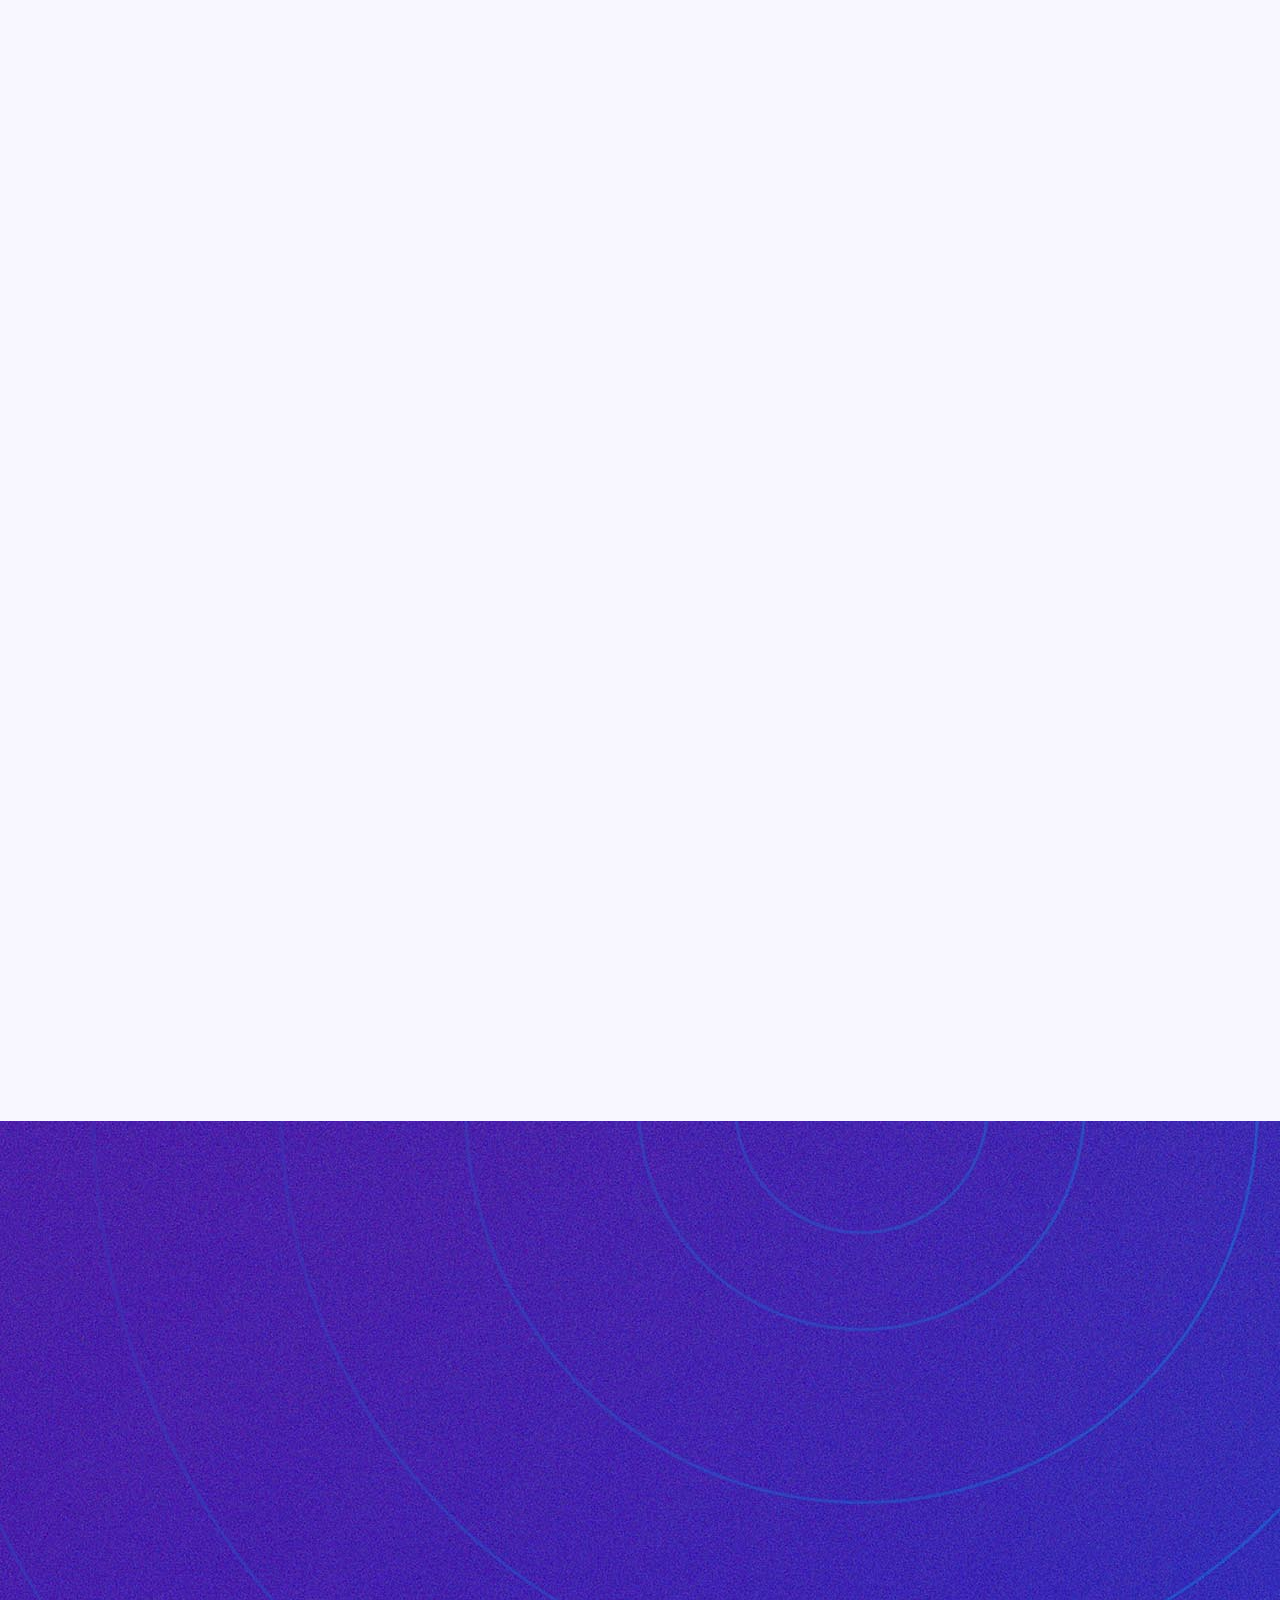
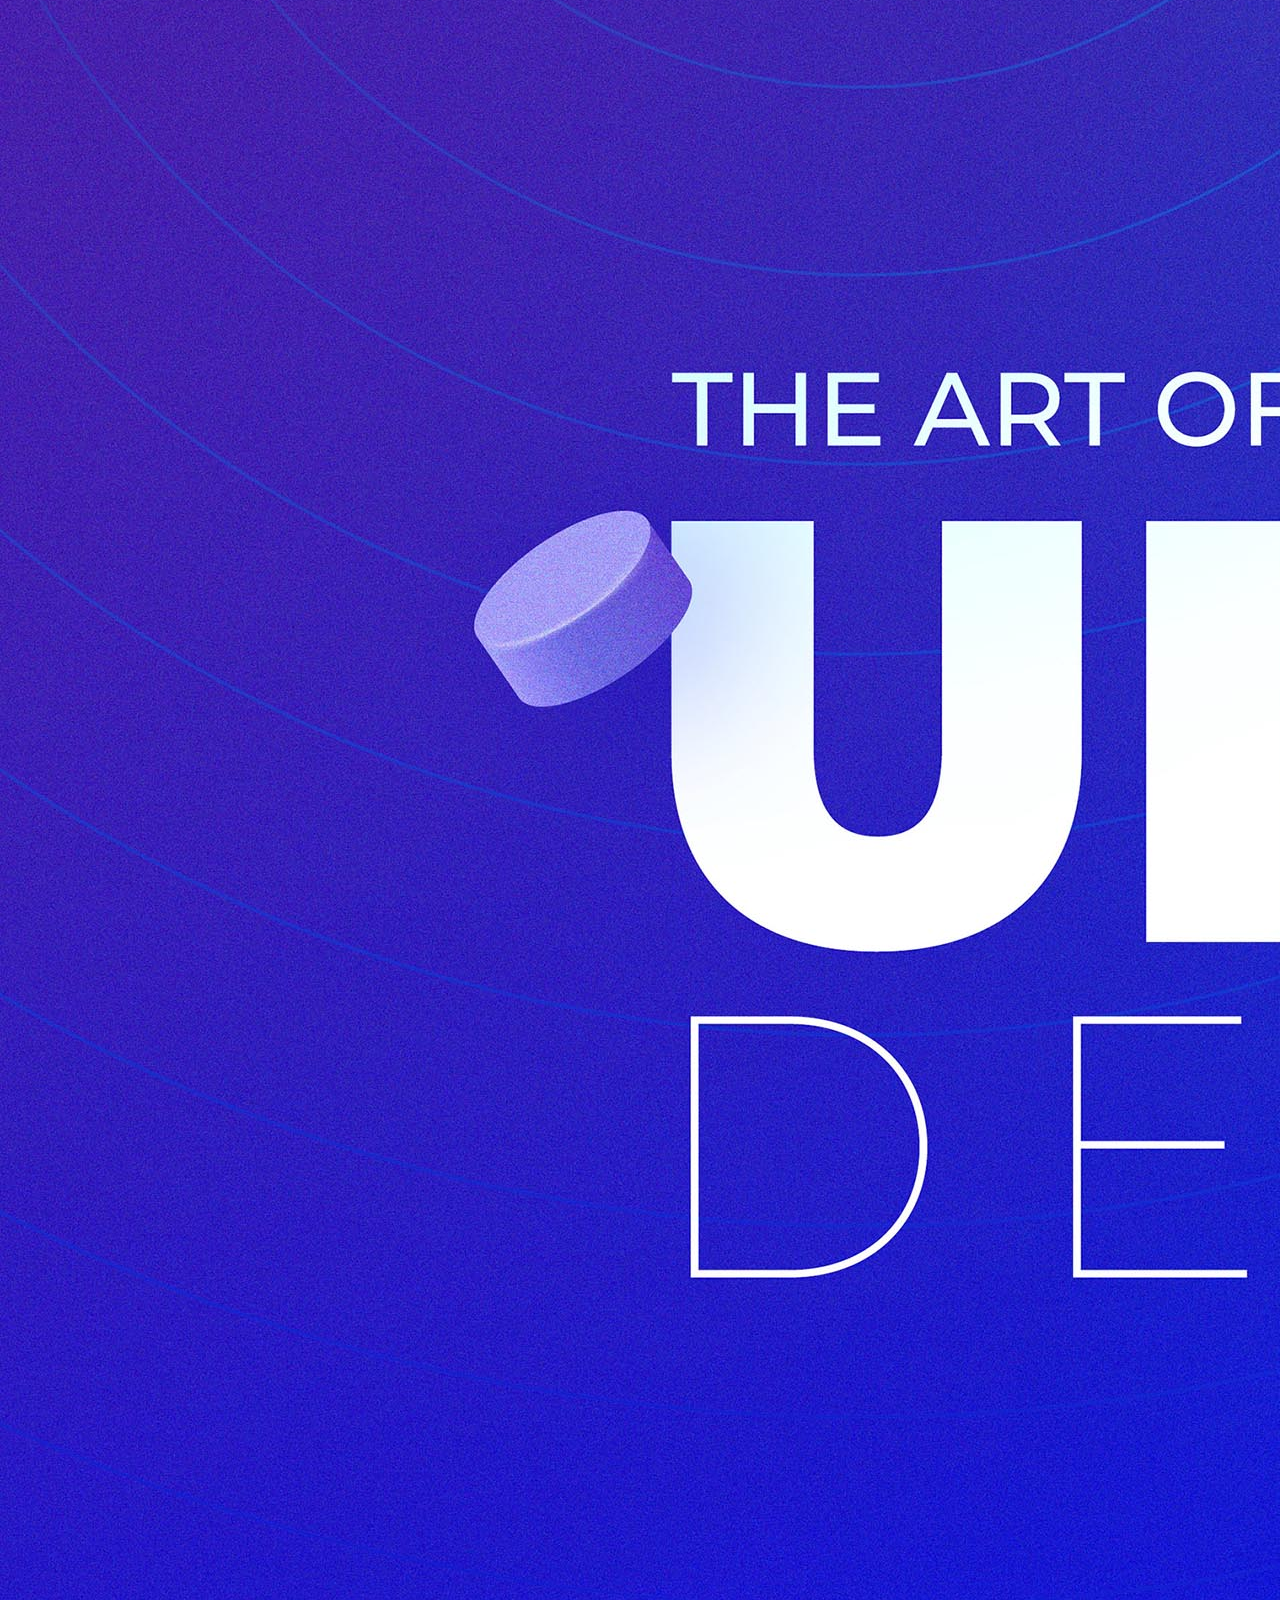
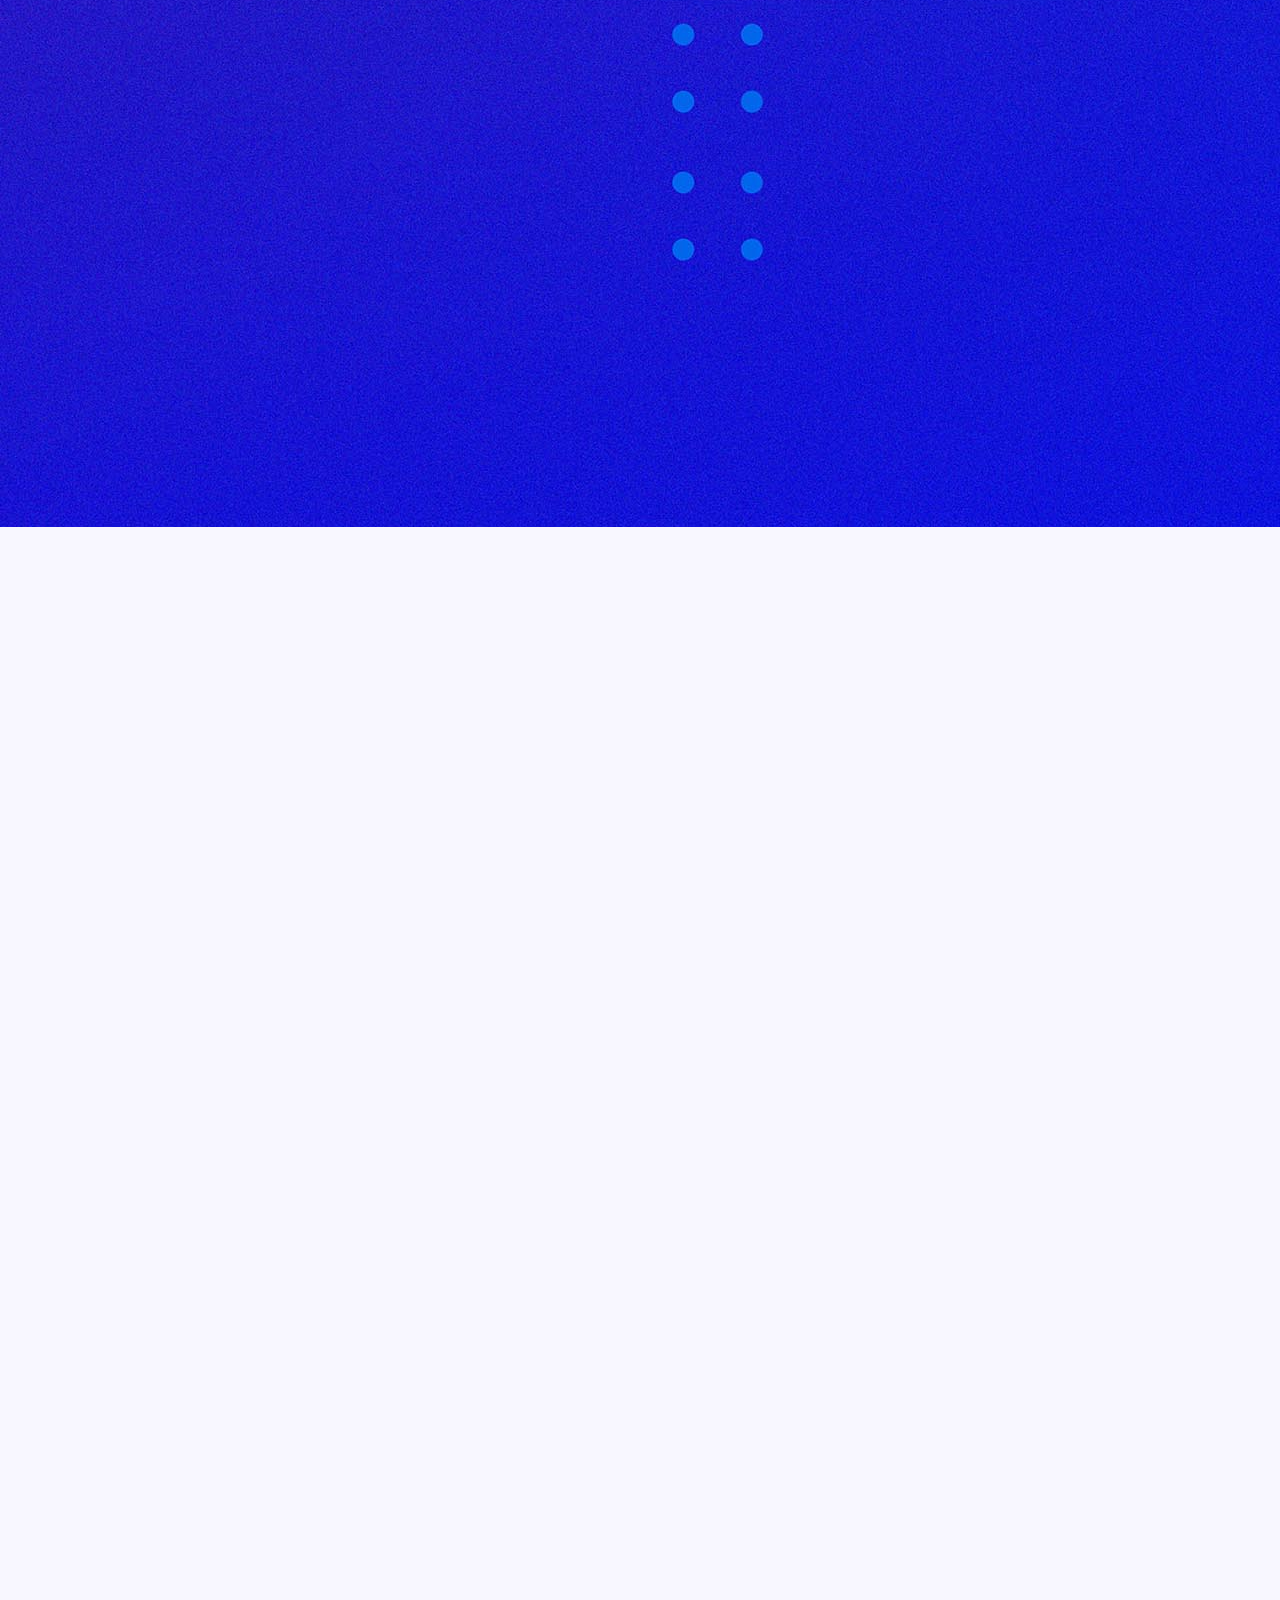
<file: index.html>
<!DOCTYPE html>
<html lang="ar" dir="rtl">
<head>
  <meta charset="UTF-8" />
  <meta name="viewport" content="width=device-width, initial-scale=1.0" />
  <title>TechLearn — تعلم التقنية بأسلوبك</title>
  <link rel="stylesheet" href="style.css" />
</head>
<body>

  <!-- Floating CSS shapes -->
  <div class="shape shape-1"></div>
  <div class="shape shape-2"></div>
  <div class="shape shape-3"></div>

  <!-- ===== NAVBAR ===== -->
  <header id="navbar">
    <nav class="nav-container">
      <div class="nav-logo">
        <span class="logo-icon">⚡</span>
        <span class="logo-text">TechLearn</span>
      </div>
      <ul class="nav-links">
        <li><a href="#hero"     class="nav-link">الرئيسية</a></li>
        <li><a href="#courses"  class="nav-link">الكورسات</a></li>
        <li><a href="#features" class="nav-link">المميزات</a></li>
        <li><a href="#contact"  class="nav-link">تواصل</a></li>
      </ul>
      <div class="nav-auth">
        <a href="login.html"  class="btn-nav-login">تسجيل الدخول</a>
        <a href="home.html" class="btn-nav">ابدأ مجاناً ✨</a>
      </div>
    </nav>
  </header>

  <!-- ===== HERO SECTION ===== -->
  <section id="hero">
    <div class="hero-content animate-hero">
      <span class="hero-badge">🚀 الأفضل في مجال التعليم التقني</span>
      <h1 class="hero-title">
        تعلّم التقنية<br />
        <span class="hero-highlight">وابنِ مستقبلك</span>
      </h1>
      <p class="hero-desc">
        منصة تعليمية متكاملة لتعلم البرمجة والتصميم وعلوم البيانات من الصفر حتى الاحتراف.
        محتوى عربي، شروحات واضحة، ومشاريع حقيقية.
      </p>
      <div class="hero-actions">
        <a href="#courses" class="btn-primary">اكتشف الكورسات</a>
        <a href="#features" class="btn-ghost">تعرف علينا أكثر</a>
      </div>
      <div class="hero-stats">
        <div class="stat">
          <span class="stat-num">+5000</span>
          <span class="stat-label">طالب نشيط</span>
        </div>
        <div class="stat-divider"></div>
        <div class="stat">
          <span class="stat-num">+200</span>
          <span class="stat-label">درس مجاني</span>
        </div>
        <div class="stat-divider"></div>
        <div class="stat">
          <span class="stat-num">98%</span>
          <span class="stat-label">نسبة رضا</span>
        </div>
      </div>
    </div>

    <div class="hero-image-wrapper animate-hero-img">
      <div class="hero-img-card">
        <img src="Student.png" alt="طالب يتعلم البرمجة" class="hero-img" />
        <div class="floating-badge" id="badge-students">👨‍💻 <strong>+5000</strong> طالب</div>
        <div class="floating-badge" id="badge-rating">⭐ تقييم <strong>4.9</strong></div>
      </div>
    </div>
  </section>

  <!-- ===== COURSES SECTION ===== -->
  <section id="courses">
    <div class="section-header">
      <span class="section-eyebrow">ما هنقدمه ليك</span>
      <h2 class="section-title">الكورسات المتاحة</h2>
      <p class="section-sub">ابدأ من أي مستوى — كل كورس مصمم عشان توصل للاحتراف خطوة خطوة</p>
    </div>

    <div class="cards-row">

      <!-- Card 1: Web Development -->
      <div class="card reveal">
        <div class="card-badge badge-hot">الأكثر طلباً 🔥</div>
        <div class="card-img-wrapper">
          <img src="WEB_DEVELOPMENT.jpg" alt="Web Development" class="card-img" />
        </div>
        <div class="card-body">
          <h3 class="card-title">تطوير الويب</h3>
          <p class="card-desc">تعلم HTML وCSS وJavaScript وابنِ مواقع احترافية من الصفر.</p>
          <ul class="card-list">
            <li>✅ 48 درس</li>
            <li>✅ 5 مشاريع عملية</li>
            <li>✅ شهادة معتمدة</li>
          </ul>
          <a href="#" class="btn-card btn-card-featured">ابدأ الكورس</a>
        </div>
      </div>

      <!-- Card 2: Data Science -->
      <div class="card reveal">
        <div class="card-badge">مميز ✨</div>
        <div class="card-img-wrapper">
          <img src="Data_Science.jpg" alt="Data Science" class="card-img" />
        </div>
        <div class="card-body">
          <h3 class="card-title">علم البيانات</h3>
          <p class="card-desc">استكشف عالم البيانات والتعلم الآلي وبناء النماذج التنبؤية.</p>
          <ul class="card-list">
            <li>✅ 40 درس</li>
            <li>✅ 4 مشاريع تحليلية</li>
            <li>✅ شهادة معتمدة</li>
          </ul>
          <a href="#" class="btn-card">ابدأ الكورس</a>
        </div>
      </div>

      <!-- Card 3: UI/UX Design -->
      <div class="card reveal">
        <div class="card-badge badge-new">جديد 🎨</div>
        <div class="card-img-wrapper">
          <img src="Design.jpg" alt="UI/UX Design" class="card-img" />
        </div>
        <div class="card-body">
          <h3 class="card-title">تصميم UI/UX</h3>
          <p class="card-desc">صمّم تجارب مستخدم رائعة باستخدام Figma ومبادئ التصميم الحديث.</p>
          <ul class="card-list">
            <li>✅ 36 درس</li>
            <li>✅ 3 مشاريع تصميم</li>
            <li>✅ شهادة معتمدة</li>
          </ul>
          <a href="#" class="btn-card">ابدأ الكورس</a>
        </div>
      </div>

      <!-- Card 4: Cyber Security -->
      <div class="card reveal">
        <div class="card-badge badge-hot">رائج 🔐</div>
        <div class="card-img-wrapper">
          <img src="Cyber_Security.png" alt="Cyber Security" class="card-img" />
        </div>
        <div class="card-body">
          <h3 class="card-title">الأمن السيبراني</h3>
          <p class="card-desc">تعلم حماية الأنظمة واكتشاف الثغرات والتصدي للهجمات الإلكترونية.</p>
          <ul class="card-list">
            <li>✅ 44 درس</li>
            <li>✅ بيئة تدريب حقيقية</li>
            <li>✅ شهادة معتمدة</li>
          </ul>
          <a href="#" class="btn-card">ابدأ الكورس</a>
        </div>
      </div>

      <!-- Card 5: Data Analyst -->
      <div class="card reveal">
        <div class="card-badge">مجاني 📊</div>
        <div class="card-img-wrapper">
          <img src="Data_Analyst.jpg" alt="Data Analyst" class="card-img" />
        </div>
        <div class="card-body">
          <h3 class="card-title">تحليل البيانات</h3>
          <p class="card-desc">تعلم Excel وSQL وPython لتحليل البيانات واستخراج القرارات.</p>
          <ul class="card-list">
            <li>✅ 32 درس</li>
            <li>✅ مشاريع تحليلية</li>
            <li>✅ شهادة إتمام</li>
          </ul>
          <a href="#" class="btn-card">ابدأ الكورس</a>
        </div>
      </div>

      <!-- Card 6: App Development -->
      <div class="card reveal">
        <div class="card-badge badge-new">جديد 📱</div>
        <div class="card-img-wrapper">
          <img src="App_Development.png" alt="App Development" class="card-img" />
        </div>
        <div class="card-body">
          <h3 class="card-title">تطوير التطبيقات</h3>
          <p class="card-desc">ابنِ تطبيقات موبايل لـ iOS وAndroid باستخدام Flutter وReact Native.</p>
          <ul class="card-list">
            <li>✅ 50 درس</li>
            <li>✅ 4 تطبيقات كاملة</li>
            <li>✅ شهادة معتمدة</li>
          </ul>
          <a href="#" class="btn-card">ابدأ الكورس</a>
        </div>
      </div>

    </div>
  </section>

  <!-- ===== FEATURES SECTION ===== -->
  <section id="features">
    <div class="section-header">
      <span class="section-eyebrow">ليه TechLearn؟</span>
      <h2 class="section-title">مميزاتنا</h2>
    </div>
    <div class="features-grid">
      <div class="feature-item reveal">
        <span class="feature-icon">🎯</span>
        <h4>محتوى موجّه</h4>
        <p>كل درس مصمم بهدف واضح ومحدد</p>
      </div>
      <div class="feature-item reveal">
        <span class="feature-icon">🌍</span>
        <h4>بالعربي 100%</h4>
        <p>شروحات بلغتك ومصطلحات مفسرة</p>
      </div>
      <div class="feature-item reveal">
        <span class="feature-icon">💡</span>
        <h4>تعلم بالممارسة</h4>
        <p>مشاريع حقيقية بعد كل وحدة</p>
      </div>
      <div class="feature-item reveal">
        <span class="feature-icon">🏆</span>
        <h4>شهادات معتمدة</h4>
        <p>شهادة إتمام لكل كورس تكمله</p>
      </div>
    </div>
  </section>

  <!-- ===== CONTACT SECTION ===== -->
  <section id="contact">
    <div class="contact-inner reveal">
      <h2 class="contact-title">عندك سؤال؟</h2>
      <p class="contact-sub">فريقنا جاهز يساعدك في أي وقت</p>
      <div class="contact-form-box">
        <div class="form-group">
          <label for="c-name" class="form-label">اسمك</label>
          <input type="text" id="c-name" class="form-input" placeholder="اكتب اسمك" />
        </div>
        <div class="form-group">
          <label for="c-email" class="form-label">إيميلك</label>
          <input type="email" id="c-email" class="form-input" placeholder="example@mail.com" />
        </div>
        <div class="form-group">
          <label for="c-msg" class="form-label">رسالتك</label>
          <textarea id="c-msg" class="form-input form-textarea" rows="4" placeholder="اكتب سؤالك هنا..."></textarea>
        </div>
        <button id="send-btn" class="btn-primary btn-full">إرسال الرسالة ✉️</button>
        <p id="form-success" class="form-success hidden">✅ تم الإرسال! هرد عليك قريباً.</p>
      </div>
    </div>
  </section>

  <!-- ===== FOOTER ===== -->
  <footer id="main-footer">
    <p>© 2025 TechLearn — صُنع بـ ❤️ لكل من يريد تعلم التقنية | Sprix HTML + CSS Level 1 · Module 3</p>
  </footer>

  <script>
    // Intersection Observer for card animations
    const revealEls = document.querySelectorAll('.reveal');
    const observer = new IntersectionObserver((entries) => {
      entries.forEach((entry, i) => {
        if (entry.isIntersecting) {
          // stagger delay based on position among siblings
          const siblings = [...entry.target.parentElement.querySelectorAll('.reveal')];
          const idx = siblings.indexOf(entry.target);
          entry.target.style.transitionDelay = (idx * 0.12) + 's';
          entry.target.classList.add('revealed');
          observer.unobserve(entry.target);
        }
      });
    }, { threshold: 0.12 });

    revealEls.forEach(el => observer.observe(el));

    // Form submit
    document.getElementById('send-btn').addEventListener('click', function () {
      const n = document.getElementById('c-name').value.trim();
      const e = document.getElementById('c-email').value.trim();
      const m = document.getElementById('c-msg').value.trim();
      const s = document.getElementById('form-success');
      if (n && e && m) {
        s.classList.remove('hidden');
        this.textContent = '✅ تم الإرسال!';
        this.disabled = true;
      } else {
        alert('من فضلك ملّي كل الحقول!');
      }
    });
  </script>

</body>
</html>
</file>
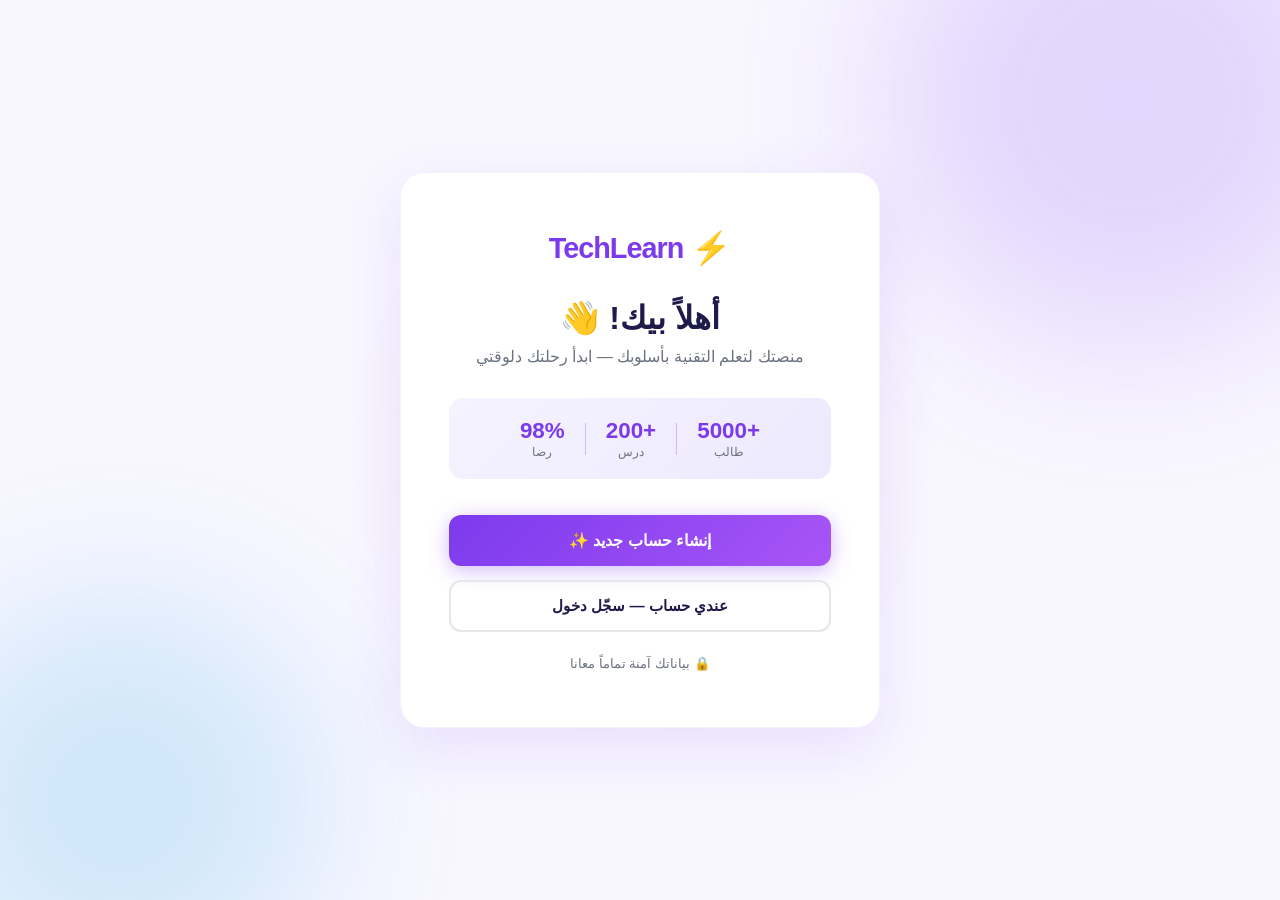
<file: home.html>
<!DOCTYPE html>
<html lang="ar" dir="rtl">
<head>
  <meta charset="UTF-8" />
  <meta name="viewport" content="width=device-width, initial-scale=1.0" />
  <title>TechLearn — الرئيسية</title>
  <link rel="stylesheet" href="style-home.css" />
</head>
<body class="home-page">

  <!-- Animated background blobs -->
  <div class="blob blob-1"></div>
  <div class="blob blob-2"></div>
  <div class="blob blob-3"></div>

  <div class="home-wrapper">

    <div class="home-card fade-in">

      <div class="home-logo">
        <span class="logo-icon">⚡</span>
        <span class="logo-text">TechLearn</span>
      </div>

      <h1 class="home-title">أهلاً بيك! 👋</h1>
      <p class="home-sub">منصتك لتعلم التقنية بأسلوبك — ابدأ رحلتك دلوقتي</p>

      <div class="home-stats">
        <div class="hstat">
          <span class="hstat-num">+5000</span>
          <span class="hstat-label">طالب</span>
        </div>
        <div class="hstat-div"></div>
        <div class="hstat">
          <span class="hstat-num">+200</span>
          <span class="hstat-label">درس</span>
        </div>
        <div class="hstat-div"></div>
        <div class="hstat">
          <span class="hstat-num">98%</span>
          <span class="hstat-label">رضا</span>
        </div>
      </div>

      <div class="home-actions">
        <a href="signup.html" class="btn-signup">إنشاء حساب جديد ✨</a>
        <a href="login.html"  class="btn-login">عندي حساب — سجّل دخول</a>
      </div>

      <p class="home-note">🔒 بياناتك آمنة تماماً معانا</p>

    </div>

  </div>

</body>
</html>
</file>
<file: style.css>
/* ============================================
  style.css — Auth Pages (Light & Colorful)
  Home + Login + Sign Up
   ============================================ */

*, *::before, *::after { margin: 0; padding: 0; box-sizing: border-box; }

:root {
  --primary:    #7c3aed;
  --primary2:   #a855f7;
  --accent:     #06b6d4;
  --success:    #10b981;
  --danger:     #ef4444;
  --bg:         #f8f7ff;
  --white:      #ffffff;
  --text:       #1e1b4b;
  --muted:      #6b7280;
  --border:     #e5e7eb;
  --radius:     16px;
  --shadow:     0 20px 60px rgba(124, 58, 237, 0.12);
  --shadow-sm:  0 4px 16px rgba(124, 58, 237, 0.08);
}

html { scroll-behavior: smooth; }

body {
  font-family: 'Segoe UI', Tahoma, sans-serif;
  background-color: var(--bg);
  color: var(--text);
  direction: rtl;
  min-height: 100vh;
  overflow-x: hidden;
}

/* ============================================
   ANIMATED BACKGROUND BLOBS
   ============================================ */
.blob {
  position: fixed;
  border-radius: 50%;
  filter: blur(80px);
  opacity: 0.18;
  pointer-events: none;
  z-index: 0;
  animation: blobFloat 8s ease-in-out infinite;
}

.blob-1 {
  width: 500px; height: 500px;
  background: radial-gradient(circle, #7c3aed, #a855f7);
  top: -150px; right: -100px;
  animation-delay: 0s;
}
.blob-2 {
  width: 400px; height: 400px;
  background: radial-gradient(circle, #06b6d4, #3b82f6);
  bottom: -100px; left: -80px;
  animation-delay: 2.5s;
}
.blob-3 {
  width: 300px; height: 300px;
  background: radial-gradient(circle, #f59e0b, #ec4899);
  top: 50%; left: 50%;
  transform: translate(-50%, -50%);
  animation-delay: 5s;
}

@keyframes blobFloat {
  0%, 100% { transform: scale(1) translate(0, 0); }
  33%       { transform: scale(1.05) translate(20px, -20px); }
  66%       { transform: scale(0.95) translate(-15px, 15px); }
}

/* ============================================
   FADE-IN ANIMATIONS
   ============================================ */
.fade-in {
  animation: fadeIn 0.8s ease both;
}
.fade-in-left {
  animation: fadeInLeft 0.8s ease both;
}
.fade-in-right {
  animation: fadeInRight 0.8s ease 0.15s both;
}

@keyframes fadeIn {
  from { opacity: 0; transform: translateY(30px); }
  to   { opacity: 1; transform: translateY(0); }
}
@keyframes fadeInLeft {
  from { opacity: 0; transform: translateX(-40px); }
  to   { opacity: 1; transform: translateX(0); }
}
@keyframes fadeInRight {
  from { opacity: 0; transform: translateX(40px); }
  to   { opacity: 1; transform: translateX(0); }
}

@keyframes shake {
  0%, 100% { transform: translateX(0); }
  20%       { transform: translateX(-8px); }
  40%       { transform: translateX(8px); }
  60%       { transform: translateX(-5px); }
  80%       { transform: translateX(5px); }
}

.shake { animation: shake 0.45s ease; }

/* ============================================
   HOME PAGE
   ============================================ */
.home-page {
  display: flex;
  align-items: center;
  justify-content: center;
  min-height: 100vh;
  padding: 40px 20px;
}

.home-wrapper {
  position: relative;
  z-index: 1;
  width: 100%;
  display: flex;
  justify-content: center;
}

.home-card {
  background: var(--white);
  border-radius: 24px;
  padding: 56px 48px;
  max-width: 480px;
  width: 100%;
  box-shadow: var(--shadow);
  text-align: center;
  border: 1px solid rgba(124, 58, 237, 0.08);
}

.home-logo {
  display: flex;
  align-items: center;
  justify-content: center;
  gap: 8px;
  margin-bottom: 32px;
}

.logo-icon { font-size: 2rem; }
.logo-text  { font-size: 1.8rem; font-weight: 900; color: var(--primary); letter-spacing: -1px; }

.home-title {
  font-size: 2rem;
  font-weight: 800;
  color: var(--text);
  margin-bottom: 10px;
}

.home-sub {
  color: var(--muted);
  font-size: 1rem;
  margin-bottom: 32px;
}

/* Home stats */
.home-stats {
  display: flex;
  align-items: center;
  justify-content: center;
  gap: 20px;
  background: linear-gradient(135deg, #f5f3ff, #ede9fe);
  border-radius: 14px;
  padding: 20px;
  margin-bottom: 36px;
}

.hstat { display: flex; flex-direction: column; align-items: center; }
.hstat-num   { font-size: 1.4rem; font-weight: 800; color: var(--primary); }
.hstat-label { font-size: 0.78rem; color: var(--muted); }
.hstat-div   { width: 1px; height: 32px; background-color: #d8b4fe; }

/* Home actions */
.home-actions { display: flex; flex-direction: column; gap: 14px; margin-bottom: 24px; }

.btn-signup {
  display: block;
  background: linear-gradient(135deg, var(--primary), var(--primary2));
  color: #fff;
  padding: 16px;
  border-radius: 12px;
  text-decoration: none;
  font-size: 1rem;
  font-weight: 700;
  text-align: center;
  transition: transform 0.2s, box-shadow 0.2s;
  box-shadow: 0 4px 20px rgba(124, 58, 237, 0.35);
}

.btn-signup:hover {
  transform: translateY(-2px);
  box-shadow: 0 8px 28px rgba(124, 58, 237, 0.45);
}

.btn-signup:focus { outline: 3px solid var(--primary2); outline-offset: 3px; }

.btn-login {
  display: block;
  border: 2px solid var(--border);
  color: var(--text);
  padding: 15px;
  border-radius: 12px;
  text-decoration: none;
  font-size: 0.95rem;
  font-weight: 600;
  text-align: center;
  transition: border-color 0.2s, color 0.2s, background-color 0.2s;
}

.btn-login:hover { border-color: var(--primary); color: var(--primary); background-color: #f5f3ff; }
.btn-login:focus { outline: 2px solid var(--primary); outline-offset: 3px; }

.home-note { color: var(--muted); font-size: 0.82rem; }

/* ============================================
   AUTH PAGES (Login & Signup) — LAYOUT
   ============================================ */
.auth-page {
  display: flex;
  align-items: stretch;
  min-height: 100vh;
}

.auth-wrapper {
  position: relative;
  z-index: 1;
  display: flex;
  width: 100%;
  min-height: 100vh;
}

/* Left decorative panel */
.auth-panel {
  flex: 1;
  background: linear-gradient(145deg, #4c1d95, #7c3aed, #06b6d4);
  color: #fff;
  padding: 60px 50px;
  display: flex;
  flex-direction: column;
  justify-content: center;
  position: relative;
  overflow: hidden;
}

.auth-panel::before {
  content: '';
  position: absolute;
  width: 400px; height: 400px;
  background: rgba(255,255,255,0.05);
  border-radius: 50%;
  top: -100px; left: -100px;
}

.auth-panel::after {
  content: '';
  position: absolute;
  width: 300px; height: 300px;
  background: rgba(255,255,255,0.06);
  border-radius: 50%;
  bottom: -80px; right: -80px;
}

.panel-logo {
  display: flex;
  align-items: center;
  gap: 8px;
  margin-bottom: 48px;
}

.panel-logo .logo-text { color: #fff; font-size: 1.5rem; }

.panel-title { font-size: 2rem; font-weight: 800; margin-bottom: 14px; line-height: 1.3; }
.panel-sub   { font-size: 1rem; opacity: 0.85; margin-bottom: 36px; }

.panel-features {
  list-style: none;
  display: flex;
  flex-direction: column;
  gap: 14px;
  margin-bottom: 48px;
}

.panel-features li {
  font-size: 0.95rem;
  opacity: 0.9;
  display: flex;
  align-items: center;
  gap: 8px;
}

.panel-quote {
  background: rgba(255,255,255,0.12);
  border-right: 3px solid rgba(255,255,255,0.5);
  padding: 16px 20px;
  border-radius: 10px;
  font-size: 0.9rem;
  font-style: italic;
  opacity: 0.9;
}

/* Right form side */
.auth-form-side {
  flex: 1;
  display: flex;
  align-items: center;
  justify-content: center;
  padding: 40px 30px;
  background-color: var(--white);
  overflow-y: auto;
}

.auth-form-box {
  width: 100%;
  max-width: 420px;
}

.form-heading {
  font-size: 1.8rem;
  font-weight: 800;
  color: var(--text);
  margin-bottom: 6px;
}

.form-sub {
  color: var(--muted);
  font-size: 0.92rem;
  margin-bottom: 32px;
}

/* Form groups */
.form-group { margin-bottom: 20px; }

.form-label {
  display: flex;
  justify-content: space-between;
  align-items: center;
  color: var(--text);
  font-size: 0.88rem;
  font-weight: 600;
  margin-bottom: 8px;
}

.forgot-link {
  color: var(--primary);
  text-decoration: none;
  font-size: 0.82rem;
  font-weight: 500;
}
.forgot-link:hover { text-decoration: underline; }

/* Input wrapper with icon */
.input-wrapper {
  position: relative;
  display: flex;
  align-items: center;
}

.input-icon {
  position: absolute;
  right: 14px;
  font-size: 1rem;
  pointer-events: none;
  z-index: 1;
}

.form-input {
  width: 100%;
  padding: 13px 42px 13px 16px;
  border: 2px solid var(--border);
  border-radius: 10px;
  font-size: 0.95rem;
  font-family: inherit;
  color: var(--text);
  background-color: #fafafa;
  direction: rtl;
  outline: none;
  transition: border-color 0.25s, box-shadow 0.25s, background-color 0.2s;
}

.form-input::placeholder { color: #c4b5fd; }

.form-input:hover {
  border-color: #c4b5fd;
  background-color: #fff;
}

.form-input:focus {
  border-color: var(--primary);
  background-color: #fff;
  box-shadow: 0 0 0 4px rgba(124, 58, 237, 0.12);
}

/* Password toggle */
.toggle-pass {
  position: absolute;
  left: 12px;
  background: none;
  border: none;
  cursor: pointer;
  font-size: 1rem;
  padding: 4px;
  border-radius: 4px;
  transition: transform 0.2s;
}
.toggle-pass:hover { transform: scale(1.2); }
.toggle-pass:focus { outline: 2px solid var(--primary); border-radius: 4px; }

/* Password strength */
.strength-bar {
  height: 5px;
  background-color: #e5e7eb;
  border-radius: 10px;
  margin-top: 8px;
  overflow: hidden;
}

.strength-fill {
  height: 100%;
  width: 0%;
  border-radius: 10px;
  transition: width 0.4s ease, background-color 0.4s ease;
}

.strength-label { font-size: 0.78rem; margin-top: 4px; font-weight: 600; }

/* Checkbox */
.form-check { display: flex; align-items: center; gap: 10px; margin-bottom: 24px; }

.check-input {
  width: 18px; height: 18px;
  accent-color: var(--primary);
  cursor: pointer;
}
.check-input:focus { outline: 2px solid var(--primary); outline-offset: 2px; }

.check-label { font-size: 0.88rem; color: var(--muted); cursor: pointer; }

/* Submit button */
.btn-submit {
  width: 100%;
  background: linear-gradient(135deg, var(--primary), var(--primary2));
  color: #fff;
  border: none;
  padding: 15px;
  border-radius: 12px;
  font-size: 1rem;
  font-weight: 700;
  cursor: pointer;
  font-family: inherit;
  transition: transform 0.2s, box-shadow 0.2s, opacity 0.2s;
  box-shadow: 0 4px 20px rgba(124, 58, 237, 0.3);
  margin-bottom: 12px;
}

.btn-submit:hover {
  transform: translateY(-2px);
  box-shadow: 0 8px 28px rgba(124, 58, 237, 0.4);
}

.btn-submit:focus { outline: 3px solid var(--primary2); outline-offset: 3px; }

.btn-submit:disabled {
  opacity: 0.7;
  cursor: not-allowed;
  transform: none;
}

/* Messages */
.form-error   { color: var(--danger);  background: #fef2f2; border: 1px solid #fecaca; padding: 10px 14px; border-radius: 8px; font-size: 0.88rem; margin-bottom: 10px; }
.form-success { color: var(--success); background: #f0fdf4; border: 1px solid #bbf7d0; padding: 10px 14px; border-radius: 8px; font-size: 0.88rem; margin-bottom: 10px; }
.hidden { display: none; }

/* Divider */
.divider {
  display: flex;
  align-items: center;
  gap: 12px;
  margin: 20px 0;
  color: var(--muted);
  font-size: 0.82rem;
}

.divider::before,
.divider::after {
  content: '';
  flex: 1;
  height: 1px;
  background-color: var(--border);
}

/* Social buttons */
.btn-social {
  width: 100%;
  display: flex;
  align-items: center;
  justify-content: center;
  gap: 10px;
  border: 2px solid var(--border);
  background: var(--white);
  color: var(--text);
  padding: 13px;
  border-radius: 12px;
  font-size: 0.95rem;
  font-weight: 600;
  font-family: inherit;
  cursor: pointer;
  margin-bottom: 20px;
  transition: border-color 0.2s, background-color 0.2s, transform 0.2s;
}

.btn-social:hover {
  border-color: var(--primary);
  background-color: #f5f3ff;
  transform: translateY(-1px);
}

.btn-social:focus { outline: 2px solid var(--primary); outline-offset: 3px; }

.social-icon { width: 20px; height: 20px; }

/* Switch auth */
.switch-auth { text-align: center; color: var(--muted); font-size: 0.88rem; }
.switch-link { color: var(--primary); font-weight: 700; text-decoration: none; }
.switch-link:hover { text-decoration: underline; }
.switch-link:focus { outline: 2px solid var(--primary); border-radius: 3px; }
</file>
<file: style-home.css>
/* ============================================
  style.css — Auth Pages (Light & Colorful)
  Home + Login + Sign Up
   ============================================ */

*, *::before, *::after { margin: 0; padding: 0; box-sizing: border-box; }

:root {
  --primary:    #7c3aed;
  --primary2:   #a855f7;
  --accent:     #06b6d4;
  --success:    #10b981;
  --danger:     #ef4444;
  --bg:         #f8f7ff;
  --white:      #ffffff;
  --text:       #1e1b4b;
  --muted:      #6b7280;
  --border:     #e5e7eb;
  --radius:     16px;
  --shadow:     0 20px 60px rgba(124, 58, 237, 0.12);
  --shadow-sm:  0 4px 16px rgba(124, 58, 237, 0.08);
}

html { scroll-behavior: smooth; }

body {
  font-family: 'Segoe UI', Tahoma, sans-serif;
  background-color: var(--bg);
  color: var(--text);
  direction: rtl;
  min-height: 100vh;
  overflow-x: hidden;
}

/* ============================================
   ANIMATED BACKGROUND BLOBS
   ============================================ */
.blob {
  position: fixed;
  border-radius: 50%;
  filter: blur(80px);
  opacity: 0.18;
  pointer-events: none;
  z-index: 0;
  animation: blobFloat 8s ease-in-out infinite;
}

.blob-1 {
  width: 500px; height: 500px;
  background: radial-gradient(circle, #7c3aed, #a855f7);
  top: -150px; right: -100px;
  animation-delay: 0s;
}
.blob-2 {
  width: 400px; height: 400px;
  background: radial-gradient(circle, #06b6d4, #3b82f6);
  bottom: -100px; left: -80px;
  animation-delay: 2.5s;
}
.blob-3 {
  width: 300px; height: 300px;
  background: radial-gradient(circle, #f59e0b, #ec4899);
  top: 50%; left: 50%;
  transform: translate(-50%, -50%);
  animation-delay: 5s;
}

@keyframes blobFloat {
  0%, 100% { transform: scale(1) translate(0, 0); }
  33%       { transform: scale(1.05) translate(20px, -20px); }
  66%       { transform: scale(0.95) translate(-15px, 15px); }
}

/* ============================================
   FADE-IN ANIMATIONS
   ============================================ */
.fade-in {
  animation: fadeIn 0.8s ease both;
}
.fade-in-left {
  animation: fadeInLeft 0.8s ease both;
}
.fade-in-right {
  animation: fadeInRight 0.8s ease 0.15s both;
}

@keyframes fadeIn {
  from { opacity: 0; transform: translateY(30px); }
  to   { opacity: 1; transform: translateY(0); }
}
@keyframes fadeInLeft {
  from { opacity: 0; transform: translateX(-40px); }
  to   { opacity: 1; transform: translateX(0); }
}
@keyframes fadeInRight {
  from { opacity: 0; transform: translateX(40px); }
  to   { opacity: 1; transform: translateX(0); }
}

@keyframes shake {
  0%, 100% { transform: translateX(0); }
  20%       { transform: translateX(-8px); }
  40%       { transform: translateX(8px); }
  60%       { transform: translateX(-5px); }
  80%       { transform: translateX(5px); }
}

.shake { animation: shake 0.45s ease; }

/* ============================================
   HOME PAGE
   ============================================ */
.home-page {
  display: flex;
  align-items: center;
  justify-content: center;
  min-height: 100vh;
  padding: 40px 20px;
}

.home-wrapper {
  position: relative;
  z-index: 1;
  width: 100%;
  display: flex;
  justify-content: center;
}

.home-card {
  background: var(--white);
  border-radius: 24px;
  padding: 56px 48px;
  max-width: 480px;
  width: 100%;
  box-shadow: var(--shadow);
  text-align: center;
  border: 1px solid rgba(124, 58, 237, 0.08);
}

.home-logo {
  display: flex;
  align-items: center;
  justify-content: center;
  gap: 8px;
  margin-bottom: 32px;
}

.logo-icon { font-size: 2rem; }
.logo-text  { font-size: 1.8rem; font-weight: 900; color: var(--primary); letter-spacing: -1px; }

.home-title {
  font-size: 2rem;
  font-weight: 800;
  color: var(--text);
  margin-bottom: 10px;
}

.home-sub {
  color: var(--muted);
  font-size: 1rem;
  margin-bottom: 32px;
}

/* Home stats */
.home-stats {
  display: flex;
  align-items: center;
  justify-content: center;
  gap: 20px;
  background: linear-gradient(135deg, #f5f3ff, #ede9fe);
  border-radius: 14px;
  padding: 20px;
  margin-bottom: 36px;
}

.hstat { display: flex; flex-direction: column; align-items: center; }
.hstat-num   { font-size: 1.4rem; font-weight: 800; color: var(--primary); }
.hstat-label { font-size: 0.78rem; color: var(--muted); }
.hstat-div   { width: 1px; height: 32px; background-color: #d8b4fe; }

/* Home actions */
.home-actions { display: flex; flex-direction: column; gap: 14px; margin-bottom: 24px; }

.btn-signup {
  display: block;
  background: linear-gradient(135deg, var(--primary), var(--primary2));
  color: #fff;
  padding: 16px;
  border-radius: 12px;
  text-decoration: none;
  font-size: 1rem;
  font-weight: 700;
  text-align: center;
  transition: transform 0.2s, box-shadow 0.2s;
  box-shadow: 0 4px 20px rgba(124, 58, 237, 0.35);
}

.btn-signup:hover {
  transform: translateY(-2px);
  box-shadow: 0 8px 28px rgba(124, 58, 237, 0.45);
}

.btn-signup:focus { outline: 3px solid var(--primary2); outline-offset: 3px; }

.btn-login {
  display: block;
  border: 2px solid var(--border);
  color: var(--text);
  padding: 15px;
  border-radius: 12px;
  text-decoration: none;
  font-size: 0.95rem;
  font-weight: 600;
  text-align: center;
  transition: border-color 0.2s, color 0.2s, background-color 0.2s;
}

.btn-login:hover { border-color: var(--primary); color: var(--primary); background-color: #f5f3ff; }
.btn-login:focus { outline: 2px solid var(--primary); outline-offset: 3px; }

.home-note { color: var(--muted); font-size: 0.82rem; }

/* ============================================
   AUTH PAGES (Login & Signup) — LAYOUT
   ============================================ */
.auth-page {
  display: flex;
  align-items: stretch;
  min-height: 100vh;
}

.auth-wrapper {
  position: relative;
  z-index: 1;
  display: flex;
  width: 100%;
  min-height: 100vh;
}

/* Left decorative panel */
.auth-panel {
  flex: 1;
  background: linear-gradient(145deg, #4c1d95, #7c3aed, #06b6d4);
  color: #fff;
  padding: 60px 50px;
  display: flex;
  flex-direction: column;
  justify-content: center;
  position: relative;
  overflow: hidden;
}

.auth-panel::before {
  content: '';
  position: absolute;
  width: 400px; height: 400px;
  background: rgba(255,255,255,0.05);
  border-radius: 50%;
  top: -100px; left: -100px;
}

.auth-panel::after {
  content: '';
  position: absolute;
  width: 300px; height: 300px;
  background: rgba(255,255,255,0.06);
  border-radius: 50%;
  bottom: -80px; right: -80px;
}

.panel-logo {
  display: flex;
  align-items: center;
  gap: 8px;
  margin-bottom: 48px;
}

.panel-logo .logo-text { color: #fff; font-size: 1.5rem; }

.panel-title { font-size: 2rem; font-weight: 800; margin-bottom: 14px; line-height: 1.3; }
.panel-sub   { font-size: 1rem; opacity: 0.85; margin-bottom: 36px; }

.panel-features {
  list-style: none;
  display: flex;
  flex-direction: column;
  gap: 14px;
  margin-bottom: 48px;
}

.panel-features li {
  font-size: 0.95rem;
  opacity: 0.9;
  display: flex;
  align-items: center;
  gap: 8px;
}

.panel-quote {
  background: rgba(255,255,255,0.12);
  border-right: 3px solid rgba(255,255,255,0.5);
  padding: 16px 20px;
  border-radius: 10px;
  font-size: 0.9rem;
  font-style: italic;
  opacity: 0.9;
}

/* Right form side */
.auth-form-side {
  flex: 1;
  display: flex;
  align-items: center;
  justify-content: center;
  padding: 40px 30px;
  background-color: var(--white);
  overflow-y: auto;
}

.auth-form-box {
  width: 100%;
  max-width: 420px;
}

.form-heading {
  font-size: 1.8rem;
  font-weight: 800;
  color: var(--text);
  margin-bottom: 6px;
}

.form-sub {
  color: var(--muted);
  font-size: 0.92rem;
  margin-bottom: 32px;
}

/* Form groups */
.form-group { margin-bottom: 20px; }

.form-label {
  display: flex;
  justify-content: space-between;
  align-items: center;
  color: var(--text);
  font-size: 0.88rem;
  font-weight: 600;
  margin-bottom: 8px;
}

.forgot-link {
  color: var(--primary);
  text-decoration: none;
  font-size: 0.82rem;
  font-weight: 500;
}
.forgot-link:hover { text-decoration: underline; }

/* Input wrapper with icon */
.input-wrapper {
  position: relative;
  display: flex;
  align-items: center;
}

.input-icon {
  position: absolute;
  right: 14px;
  font-size: 1rem;
  pointer-events: none;
  z-index: 1;
}

.form-input {
  width: 100%;
  padding: 13px 42px 13px 16px;
  border: 2px solid var(--border);
  border-radius: 10px;
  font-size: 0.95rem;
  font-family: inherit;
  color: var(--text);
  background-color: #fafafa;
  direction: rtl;
  outline: none;
  transition: border-color 0.25s, box-shadow 0.25s, background-color 0.2s;
}

.form-input::placeholder { color: #c4b5fd; }

.form-input:hover {
  border-color: #c4b5fd;
  background-color: #fff;
}

.form-input:focus {
  border-color: var(--primary);
  background-color: #fff;
  box-shadow: 0 0 0 4px rgba(124, 58, 237, 0.12);
}

/* Password toggle */
.toggle-pass {
  position: absolute;
  left: 12px;
  background: none;
  border: none;
  cursor: pointer;
  font-size: 1rem;
  padding: 4px;
  border-radius: 4px;
  transition: transform 0.2s;
}
.toggle-pass:hover { transform: scale(1.2); }
.toggle-pass:focus { outline: 2px solid var(--primary); border-radius: 4px; }

/* Password strength */
.strength-bar {
  height: 5px;
  background-color: #e5e7eb;
  border-radius: 10px;
  margin-top: 8px;
  overflow: hidden;
}

.strength-fill {
  height: 100%;
  width: 0%;
  border-radius: 10px;
  transition: width 0.4s ease, background-color 0.4s ease;
}

.strength-label { font-size: 0.78rem; margin-top: 4px; font-weight: 600; }

/* Checkbox */
.form-check { display: flex; align-items: center; gap: 10px; margin-bottom: 24px; }

.check-input {
  width: 18px; height: 18px;
  accent-color: var(--primary);
  cursor: pointer;
}
.check-input:focus { outline: 2px solid var(--primary); outline-offset: 2px; }

.check-label { font-size: 0.88rem; color: var(--muted); cursor: pointer; }

/* Submit button */
.btn-submit {
  width: 100%;
  background: linear-gradient(135deg, var(--primary), var(--primary2));
  color: #fff;
  border: none;
  padding: 15px;
  border-radius: 12px;
  font-size: 1rem;
  font-weight: 700;
  cursor: pointer;
  font-family: inherit;
  transition: transform 0.2s, box-shadow 0.2s, opacity 0.2s;
  box-shadow: 0 4px 20px rgba(124, 58, 237, 0.3);
  margin-bottom: 12px;
}

.btn-submit:hover {
  transform: translateY(-2px);
  box-shadow: 0 8px 28px rgba(124, 58, 237, 0.4);
}

.btn-submit:focus { outline: 3px solid var(--primary2); outline-offset: 3px; }

.btn-submit:disabled {
  opacity: 0.7;
  cursor: not-allowed;
  transform: none;
}

/* Messages */
.form-error   { color: var(--danger);  background: #fef2f2; border: 1px solid #fecaca; padding: 10px 14px; border-radius: 8px; font-size: 0.88rem; margin-bottom: 10px; }
.form-success { color: var(--success); background: #f0fdf4; border: 1px solid #bbf7d0; padding: 10px 14px; border-radius: 8px; font-size: 0.88rem; margin-bottom: 10px; }
.hidden { display: none; }

/* Divider */
.divider {
  display: flex;
  align-items: center;
  gap: 12px;
  margin: 20px 0;
  color: var(--muted);
  font-size: 0.82rem;
}

.divider::before,
.divider::after {
  content: '';
  flex: 1;
  height: 1px;
  background-color: var(--border);
}

/* Social buttons */
.btn-social {
  width: 100%;
  display: flex;
  align-items: center;
  justify-content: center;
  gap: 10px;
  border: 2px solid var(--border);
  background: var(--white);
  color: var(--text);
  padding: 13px;
  border-radius: 12px;
  font-size: 0.95rem;
  font-weight: 600;
  font-family: inherit;
  cursor: pointer;
  margin-bottom: 20px;
  transition: border-color 0.2s, background-color 0.2s, transform 0.2s;
}

.btn-social:hover {
  border-color: var(--primary);
  background-color: #f5f3ff;
  transform: translateY(-1px);
}

.btn-social:focus { outline: 2px solid var(--primary); outline-offset: 3px; }

.social-icon { width: 20px; height: 20px; }

/* Switch auth */
.switch-auth { text-align: center; color: var(--muted); font-size: 0.88rem; }
.switch-link { color: var(--primary); font-weight: 700; text-decoration: none; }
.switch-link:hover { text-decoration: underline; }
.switch-link:focus { outline: 2px solid var(--primary); border-radius: 3px; }
</file>
